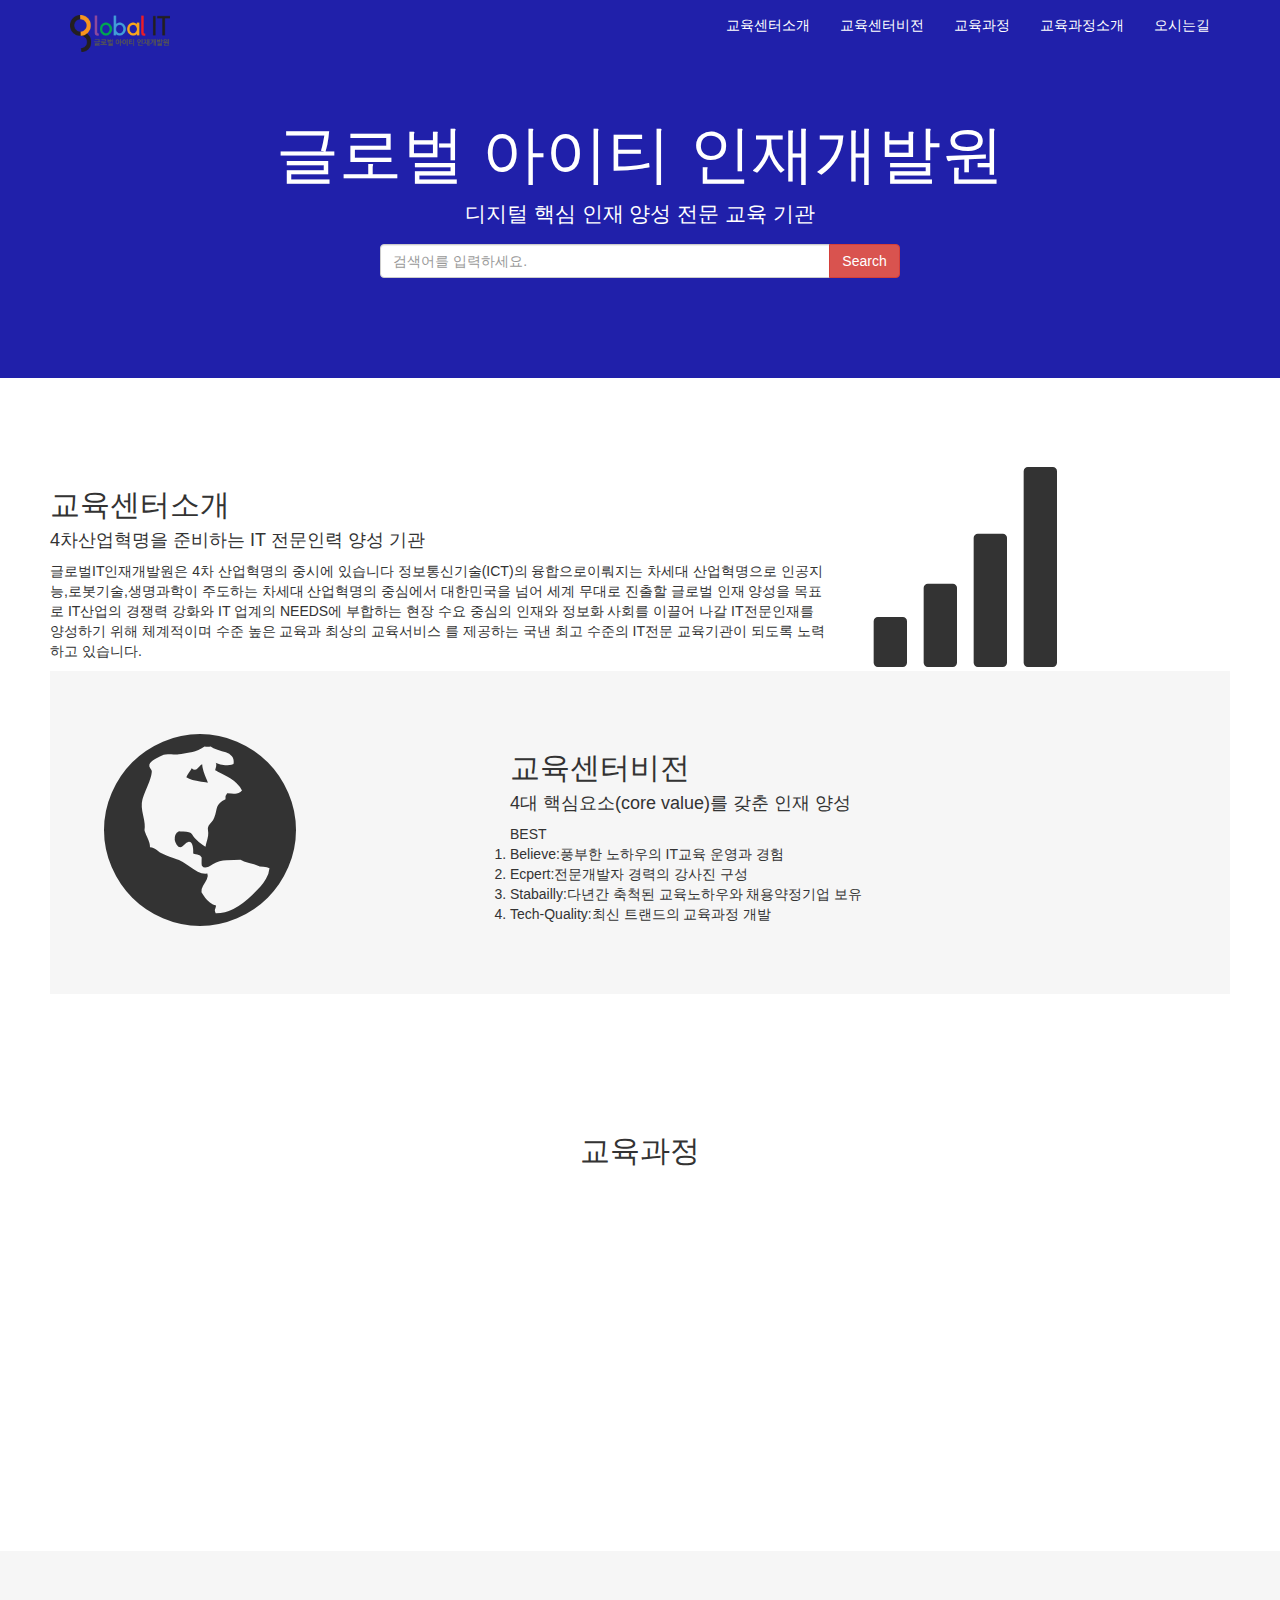
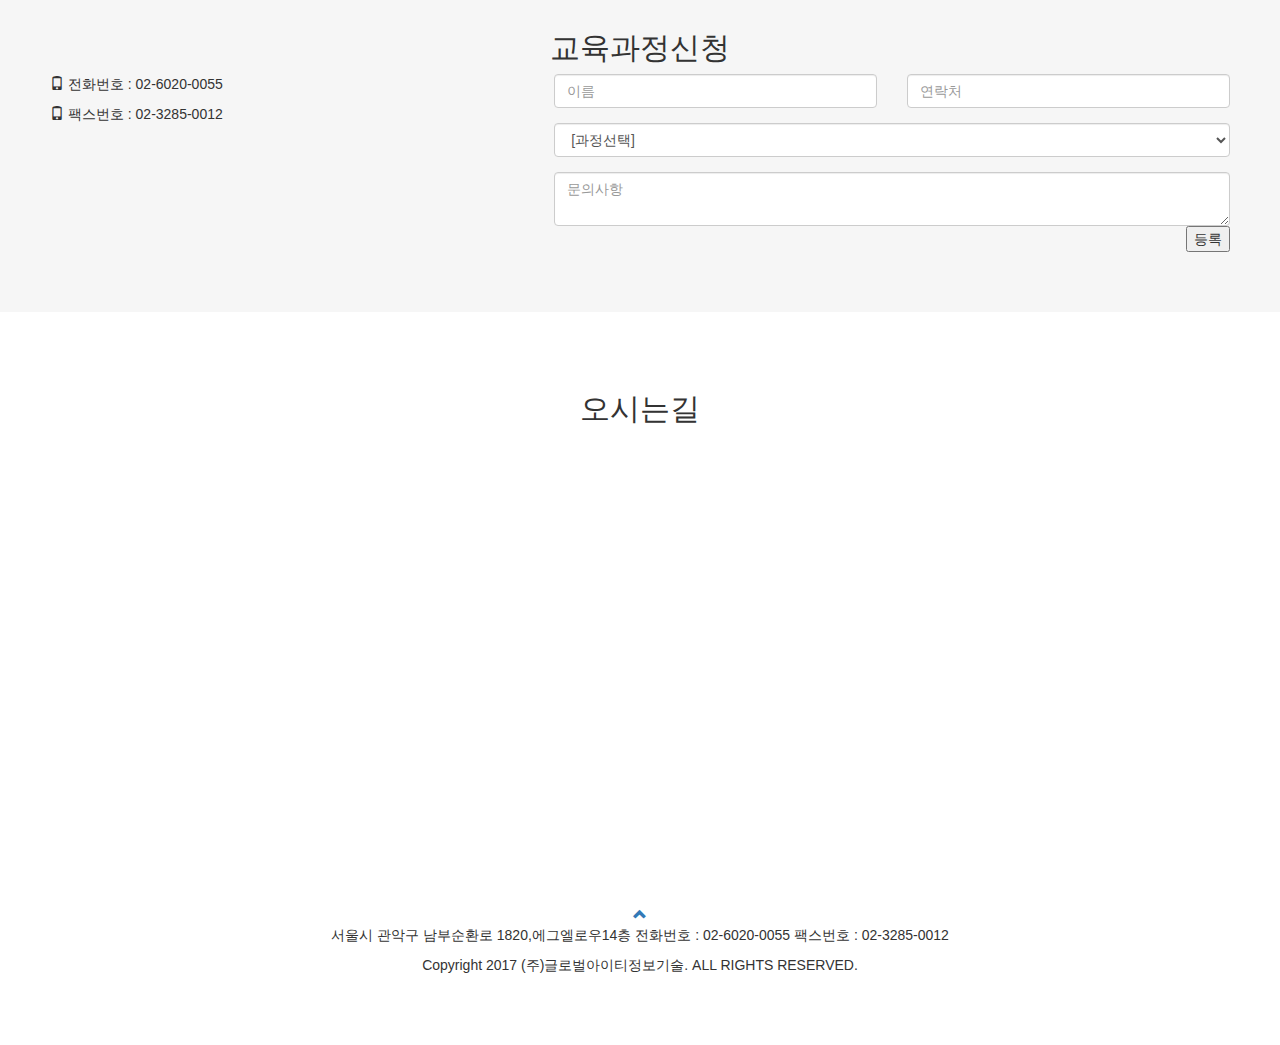
<file: company/index.html>
<!DOCTYPE html>
<html lang="en">
<head>
    <meta charset="UTF-8">
    <meta name="viewport" content="width=device-width, initial-scale=1.0">
    <title>글로벌아이티인재개발원</title>
    <link rel="stylesheet" href="https://cdnjs.cloudflare.com/ajax/libs/animate.css/4.1.1/animate.min.css" integrity="sha512-c42qTSw/wPZ3/5LBzD+Bw5f7bSF2oxou6wEb+I/lqeaKV5FDIfMvvRp772y4jcJLKuGUOpbJMdg/BTl50fJYAw==" crossorigin="anonymous" referrerpolicy="no-referrer" /> 
    <link rel="stylesheet" href="https://maxcdn.bootstrapcdn.com/bootstrap/3.4.1/css/bootstrap.min.css">
    <script src="https://ajax.googleapis.com/ajax/libs/jquery/3.5.1/jquery.min.js"></script>
    <script src="https://maxcdn.bootstrapcdn.com/bootstrap/3.4.1/js/bootstrap.min.js"></script>

    <script>
         $(document).ready(function(){
          // Add smooth scrolling to all links in navbar + footer link
          $(".navbar a, footer a[href='#myPage']").on('click', function(event) {
        
           // Make sure this.hash has a value before overriding default behavior
          if (this.hash !== "") {
        
            // Prevent default anchor click behavior
            event.preventDefault();
        
            // Store hash
            var hash = this.hash;
        
            // Using jQuery's animate() method to add smooth page scroll
            // The optional number (900) specifies the number of milliseconds it takes to scroll to the specified area
            $('html, body').animate({
              scrollTop: $(hash).offset().top
            }, 900, function(){
        
              // Add hash (#) to URL when done scrolling (default click behavior)
              window.location.hash = hash;
            });
         } // End if
        });
        })
        //스크롤내리면
        $(window).on('scroll',function() {  
            console.log($(window).scrollTop()); 
            //자바과정 왼쪽에서 슬라이드
            if($(window).scrollTop()>$("#java").offset().top-$(window).height()+$("#java").height()){
                  $("#java").addClass("animate__animated").addClass("animate__fadeInLeft");
                  
                }
            //k디지털과정 위쪽에서 슬라이드
            if($(window).scrollTop()>$("#kdigital").offset().top-$(window).height()+$("#kdigital").height()){
                $("#kdigital").addClass("animate__animated").addClass("animate__fadeInDown");
            }
            //네크워크과정 오른쪽에서 슬라이드
            if($(window).scrollTop()>$("#network").offset().top-$(window).height()+$("#network").height()){
                $("#network").addClass("animate__animated").addClass("animate__fadeInRight");
            }
        });

    </script>
        

    <style>
        .jumbotron{background:rgb(32, 32, 170); color: white; padding:100px 25px;}/*타이틀*/
        .bg_grey{background:#f6f6f6;}
        .container-fluid{padding:60px 50px;}
        .logo {font-size: 200px;}

        @media screen and (max-width:768px){
            .col-sm-4{
                text-align: center;
                margin: 25px 0;
            }
        }
        .navbar{background:rgb(32, 32, 170); border:0px;}
        .navbar a{color: white !important;}
        .thumbnail{ opacity: 0;}
        
    </style>

</head>
<body id="myPage">
    <!--네비게이션------------------------------------------------------------------------------------------------------------------------------------->
    <nav class="navbar navbar-default navbar-fixed-top">
        <div class="container">
            <div class="navbar-header">
                <button type="button" class="navbar-toggle" data-toggle="collapse" data-target="#myNavbar">
                    <span class="icon-bar"></span>
                    <span class="icon-bar"></span>
                    <span class="icon-bar"></span>                        
                </button>
                <a class="navbar-brand" href="#myPage">
                    <img src="img/top_logo.png" alt="로고이미지" width="100">
                </a>
            </div>
            <div class="collapse navbar-collapse" id="myNavbar">
                <ul class="nav navbar-nav navbar-right">
                    <li><a href="#about" data-toggle="collapse" data-target=".navbar-collapse.in">교육센터소개</a></li>
                    <li><a href="#vision" data-toggle="collapse" data-target=".navbar=collapse.in">교육센터비전</a></li>
                    <li><a href="#curriculum" data-toggle="collapse" data-target=".navbar=collapse.in">교육과정</a></li>
                    <li><a href="#join" data-toggle="collapse" data-target=".navbar=collapse.in">교육과정소개</a></li>
                    <li><a href="#roadmap" data-toggle="collapse" data-target=".navbar=collapse.in">오시는길</a></li>
                </ul>
            </div>
        </div>    
    </nav>
    <!--네비게이션end------------------------------------------------------------------------------------------------>

    <!--타이틀----------------------------------------------------------------------------------------------------------------------------------------->
    <div class="jumbotron text-center">
        <h1>글로벌 아이티 인재개발원</h1>
        <p>디지털 핵심 인재 양성 전문 교육 기관</p>
        <form class="form-inline">
            <div class="input-group">
              <input type="email" class="form-control" size="50" placeholder="검색어를 입력하세요." required>
              <div class="input-group-btn">
                <button type="summit" class="btn btn-danger">Search</button>
              </div>
            </div>
          </form>
    </div>
    <!--타이틀 end------------------------------------------------------------------------------------------------------------------->
    <div id="about" class="container-fluid">
        <!--교육센터소개------------------------------------------------------------------------------------------------------------------------------->
        <div class="row">
            <div class="col-sm-8">
                <h2>교육센터소개</h2>
                <h4>4차산업혁명을 준비하는 IT 전문인력 양성 기관</h4>
                <p>글로벌IT인재개발원은 4차 산업혁명의 중시에 있습니다 정보통신기술(ICT)의 융합으로이뤄지는
                    차세대 산업혁명으로 인공지능,로봇기술,생명과학이 주도하는 차세대 산업혁명의 중심에서 대한민국을 넘어
                    세계 무대로 진출할 글로벌 인재 양성을 목표로 IT산업의 경쟁력 강화와 IT 업계의 NEEDS에 부합하는 현장 수요 중심의 
                    인재와 정보화 사회를 이끌어 나갈 IT전문인재를 양성하기 위해 체계적이며 수준 높은 교육과 최상의 교육서비스 를 제공하는
                    국낸 최고 수준의 IT전문 교육기관이 되도록 노력하고 있습니다.
                </p>
            </div>
            <div class="col-sm-4">
                <span class="glyphicon glyphicon-signal logo"></span>
            </div>
        </div>
        <!--교육센터소개end-------------------------------------------------------------------------------------------------------->

        <!--교육센터비전-------------------------------------------------------------------------------------------------------------------------------->
        <div id="vision" class="container-fluid bg_grey">
            <div class="row">
                <div class="col-sm-4">
                    <span class="glyphicon glyphicon-globe logo"></span>
                </div>
                <div class="col-sm-8">
                    <p>
                        <ol>
                            <h2>교육센터비전</h2>
                            <h4>4대 핵심요소(core value)를 갖춘 인재 양성</h4>
                            BEST
                            <li>Believe:풍부한 노하우의 IT교육 운영과 경험</li>
                            <li>Ecpert:전문개발자 경력의 강사진 구성</li>
                            <li>Stabailly:다년간 축척된 교육노하우와 채용약정기업 보유</li>
                            <li>Tech-Quality:최신 트랜드의 교육과정 개발</li>
                        </ol>
                    </p>
                </div>
            </div>
            
        </div>
    </div>
    <!--교육센터비전edn-------------------------------------------------------------------------------------------------------------->
    
    <!--교육과정소개------------------------------------------------------------------------------------------------------------------------------------>
    <div id="curriculum" class="container-fluid text-center">
        <h2 class="text-center">교육과정</h2>
        <div class="row text-center">
            <div class="col-sm-4">
                <div id="java" class="thumbnail">
                    <img src="img/java.jpg" alt="자바학과" width="100%">
                    <p><strong>자바(JAVA)학과</strong></p>
                    <p>개강안내</p>
                </div>
            </div>
            <div class="col-sm-4">
                <div id="kdigital"class="thumbnail">
                    <img src="img/kdigital.jpg" alt="k-디지털학과" width="100%">
                    <p><strong>k-디지털학과</strong></p>
                    <p>개강안내</p>
                </div>
            </div>
            <div class="col-sm-4">
                <div id="network"class="thumbnail">
                    <img src="img/network.jpg" alt="네트워크/보안학과" width="100%">
                    <p><strong>네트워크/보안학과</strong></p>
                    <p>개강안내</p>
                </div>
            </div>
        </div>
    </div>
    
    <!--교육과정소개end------------------------------------------------------------------------------------------------------------->
         
    <!--교욱과정신청------------------------------------------------------------------------------------------------------------------------------------>
    <div id="join" class="container-fluid bg_grey">
        <h2 class="text-center">교육과정신청</h2>
        <div class="row">
            <div class="col-sm-5">
                <p>
                    <span class="glyphicon glyphicon-phone"></span>
                    전화번호 : 02-6020-0055
                </p>
                <p>
                    <span class="glyphicon glyphicon-phone"></span> <!--아이콘바꾸기-->
                    팩스번호 : 02-3285-0012
                </p>
            </div>    
            <div class="col-sm-7">
                <div class="row">
                    <div class="col-sm-6 form-group">
                        <input class="form-control" type="text" name="name" placeholder="이름">
                    </div>
                    <div class="col-sm-6 form-group">
                        <input class="form-control" type="text" name="phoen" placeholder="연락처">
                    </div>
                    <div class="col-sm-12 form-group">
                        <select class="form-control" name="curriculum">
                            <option value="">[과정선택]</option>
                            <option value="국비지원무료과정">국비지원무료과정</option>
                            <option value="단과과정">단과과정</option>
                            <option value="차세대핵심인재양성사업">차세대핵심인재양성사업</option>
                            <option value="디지털핵심실무인재양성사업">디지털핵심실무인재양성사업</option>
                        </select>
                    </div>
                    
                </div>
                <textarea class="form-control" name="question" placeholder="문의사항"></textarea> 
                <button class="bnt bnt-default pull-right">등록</button>
            </div>
        </div>
    </div>

    <!--교욱과정신청end-------------------------------------------------------------------------------------------------->

    <!--오시는길------------------------------------------------------------------------------------------------------------------------------------->
    <div id="roadmap" class="container-fluid" style="padding: 60px 0px;">
        <h2 class="text-center">오시는길</h2>
        <div id="map" style="width:100%;height:350px;"></div>

        <script type="text/javascript" src="//dapi.kakao.com/v2/maps/sdk.js?appkey=defb8622cd2606a00f09d3e4abf8010d"></script>
        <script>
        var mapContainer = document.getElementById('map'), // 지도를 표시할 div 
            mapOption = { 
                center: new kakao.maps.LatLng(37.480909, 126.952095), // 지도의 중심좌표
                level: 3 // 지도의 확대 레벨
            };

        var map = new kakao.maps.Map(mapContainer, mapOption); // 지도를 생성합니다

        // 마커가 표시될 위치입니다 
        var markerPosition  = new kakao.maps.LatLng(37.480909, 126.952095); 

        // 마커를 생성합니다
        var marker = new kakao.maps.Marker({
            position: markerPosition
        });

        // 마커가 지도 위에 표시되도록 설정합니다
        marker.setMap(map);

        // 아래 코드는 지도 위의 마커를 제거하는 코드입니다
        // marker.setMap(null);    
        </script>

    </div>


    <!--오시는길end---------------------------------------------------------------------------------------------------->
    <!--footer--------------------------------------------------------------------------------------------------------------------------------------->
    <footer class="container-fluid text-center">
        <a href="#myPage" title="TO Top">
            <span class="glyphicon glyphicon-chevron-up"></span>
        </a>
        <p>서울시 관악구 남부순환로 1820,에그엘로우14층 전화번호 : 02-6020-0055 팩스번호 : 02-3285-0012</p>
        <p>Copyright 2017 (주)글로벌아이티정보기술. ALL RIGHTS RESERVED.</p>
    </footer>
    <!--footer end--------------------------------------------------------------------------------------------------------------------------->

</body>
</html>
</file>
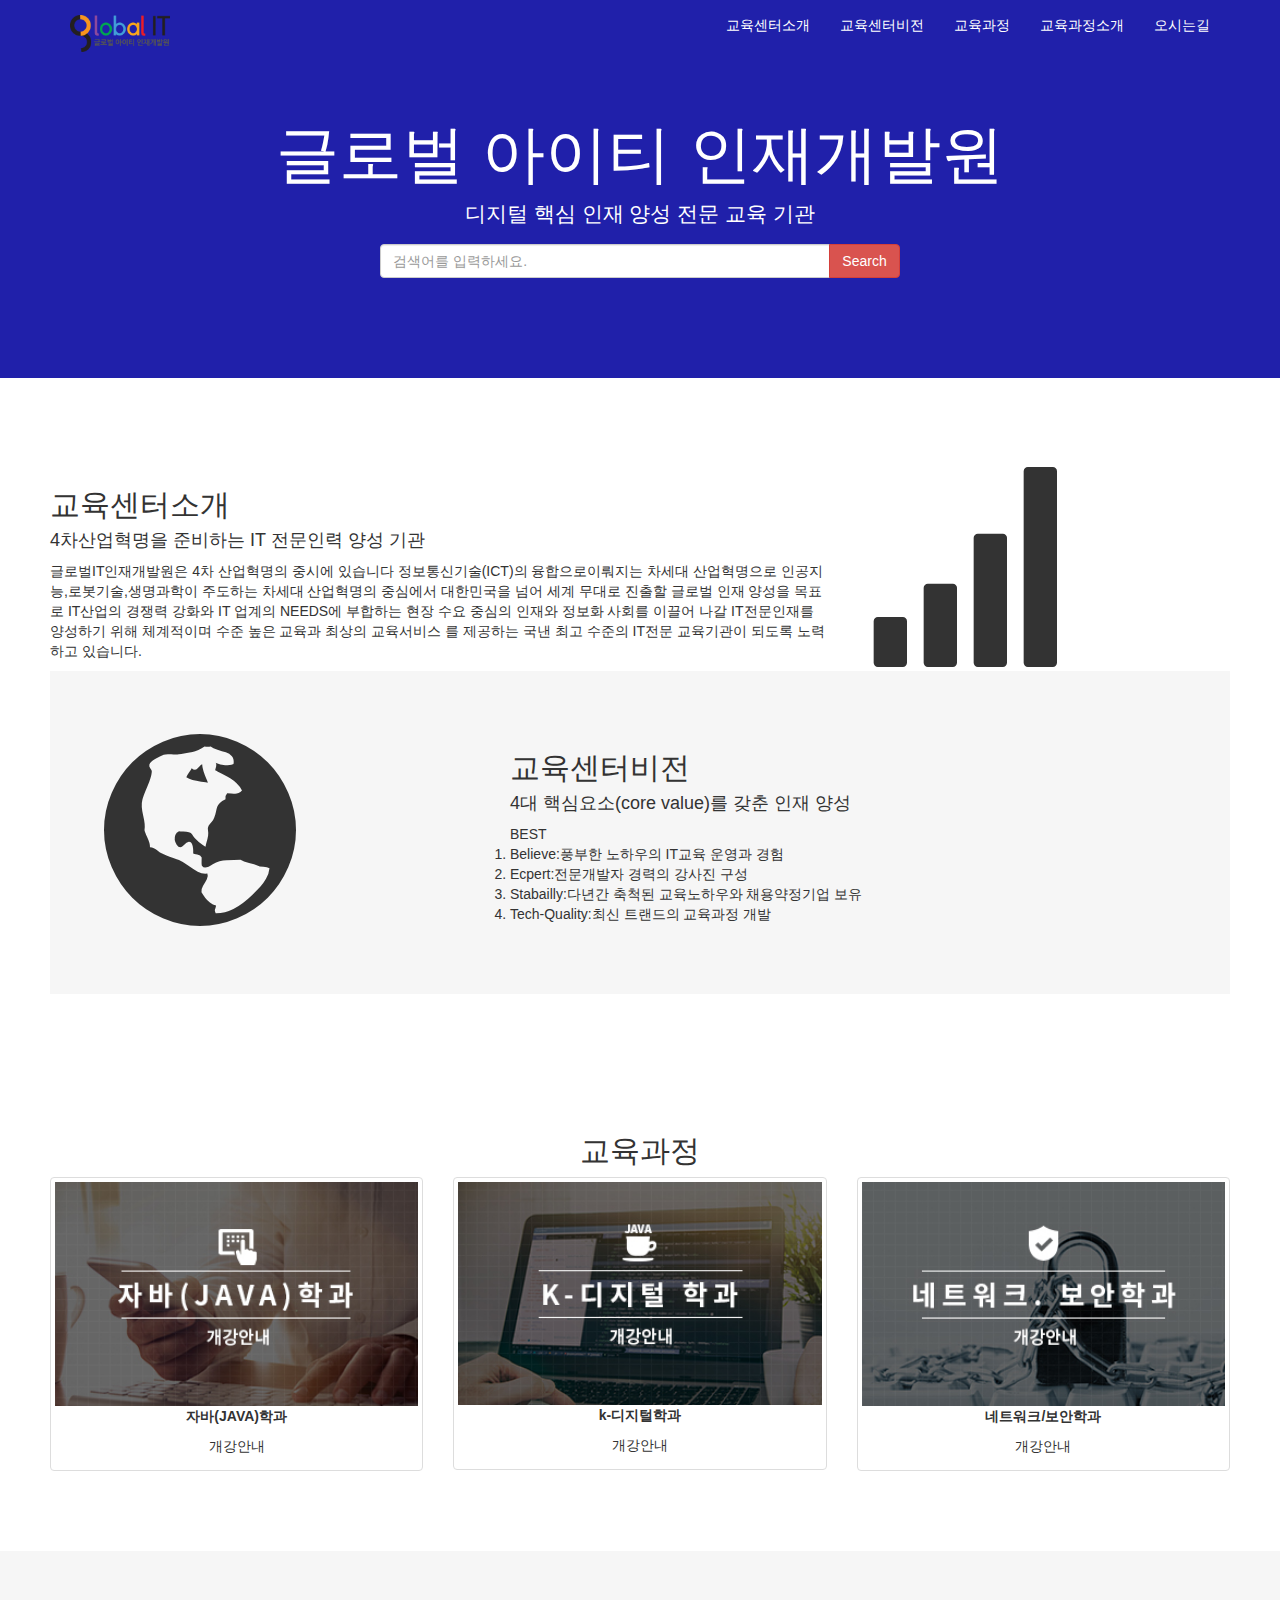
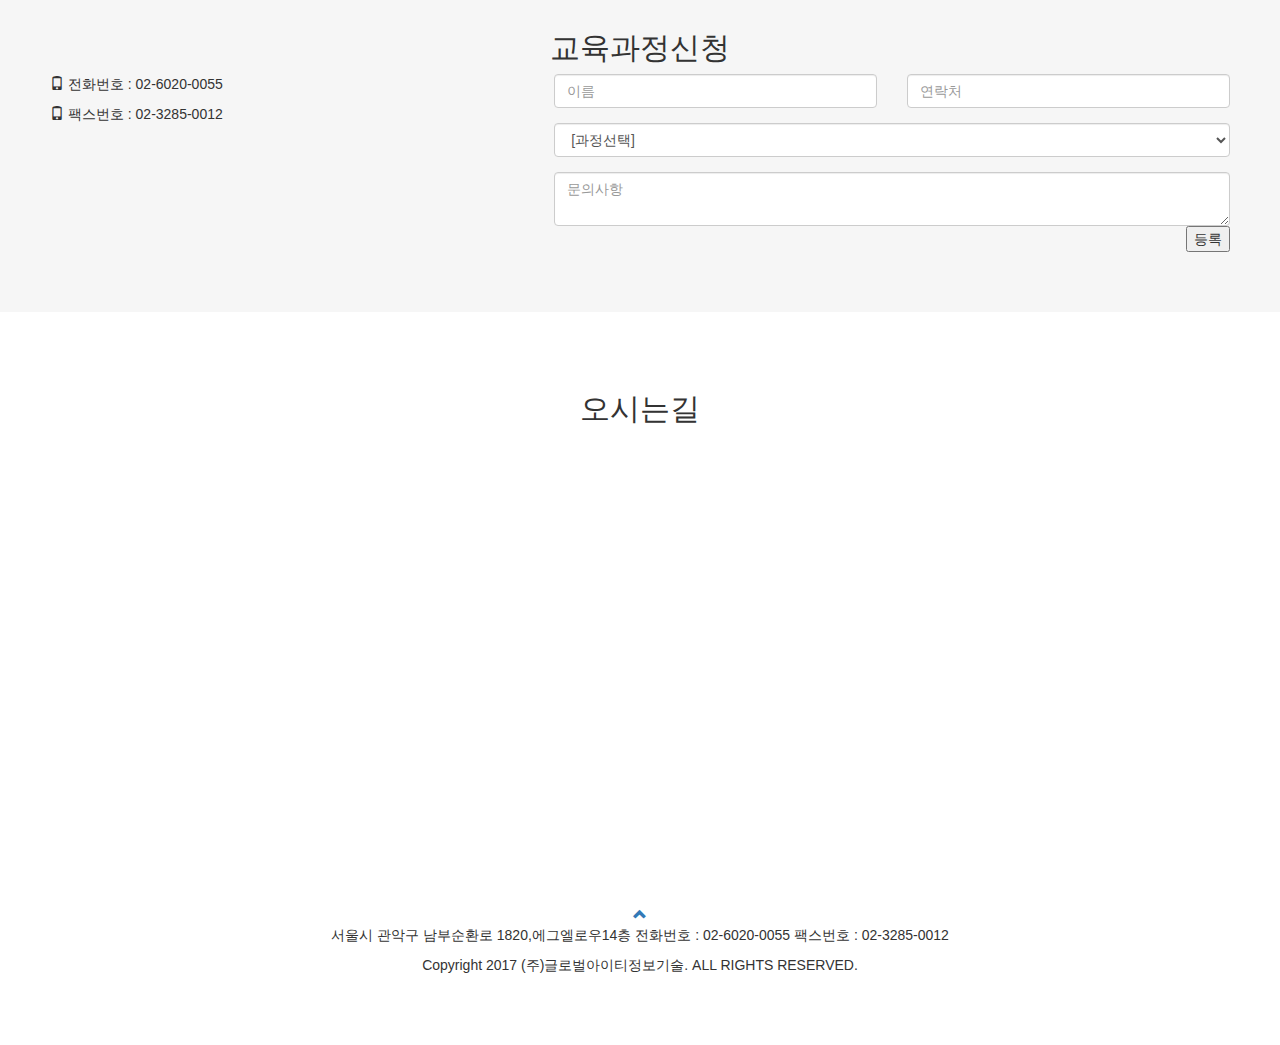
<file: company/company/index.html>
<!DOCTYPE html>
<html lang="en">
<head>
    <meta charset="UTF-8">
    <meta name="viewport" content="width=device-width, initial-scale=1.0">
    <title>글로벌아이티인재개발원</title>
    <link rel="stylesheet" href="https://maxcdn.bootstrapcdn.com/bootstrap/3.4.1/css/bootstrap.min.css">
    <script src="https://ajax.googleapis.com/ajax/libs/jquery/3.5.1/jquery.min.js"></script>
    <script src="https://maxcdn.bootstrapcdn.com/bootstrap/3.4.1/js/bootstrap.min.js"></script>

    <script>
        $(document).ready(function(){
          // Add smooth scrolling to all links in navbar + footer link
          $(".navbar a, footer a[href='#myPage']").on('click', function(event) {
        
           // Make sure this.hash has a value before overriding default behavior
          if (this.hash !== "") {
        
            // Prevent default anchor click behavior
            event.preventDefault();
        
            // Store hash
            var hash = this.hash;
        
            // Using jQuery's animate() method to add smooth page scroll
            // The optional number (900) specifies the number of milliseconds it takes to scroll to the specified area
            $('html, body').animate({
              scrollTop: $(hash).offset().top
            }, 900, function(){
        
              // Add hash (#) to URL when done scrolling (default click behavior)
              window.location.hash = hash;
            });
         } // End if
        });
        })
    </script>
        

    <style>
        .jumbotron{background:rgb(32, 32, 170); color: white; padding:100px 25px;}/*타이틀*/
        .bg_grey{background:#f6f6f6;}
        .container-fluid{padding:60px 50px;}
        .logo {font-size: 200px;}

        @media screen and (max-width:768px){
            .col-sm-4{
                text-align: center;
                margin: 25px 0;
            }
        }
        .navbar{background:rgb(32, 32, 170); border:0px;}
        .navbar a{color: white !important;}
        
        
    </style>

</head>
<body id="myPage">
    <!--네비게이션------------------------------------------------------------------------------------------------------------------------------------->
    <nav class="navbar navbar-default navbar-fixed-top">
        <div class="container">
            <div class="navbar-header">
                <button type="button" class="navbar-toggle" data-toggle="collapse" data-target="#myNavbar">
                    <span class="icon-bar"></span>
                    <span class="icon-bar"></span>
                    <span class="icon-bar"></span>                        
                </button>
                <a class="navbar-brand" href="#myPage">
                    <img src="img/top_logo.png" alt="로고이미지" width="100">
                </a>
            </div>
            <div class="collapse navbar-collapse" id="myNavbar">
                <ul class="nav navbar-nav navbar-right">
                    <li><a href="#about" data-toggle="collapse" data-target=".navbar-collapse.in">교육센터소개</a></li>
                    <li><a href="#vision" data-toggle="collapse" data-target=".navbar=collapse.in">교육센터비전</a></li>
                    <li><a href="#curriculum" data-toggle="collapse" data-target=".navbar=collapse.in">교육과정</a></li>
                    <li><a href="#join" data-toggle="collapse" data-target=".navbar=collapse.in">교육과정소개</a></li>
                    <li><a href="#roadmap" data-toggle="collapse" data-target=".navbar=collapse.in">오시는길</a></li>
                </ul>
            </div>
        </div>    
    </nav>
    <!--네비게이션end------------------------------------------------------------------------------------------------>

    <!--타이틀----------------------------------------------------------------------------------------------------------------------------------------->
    <div class="jumbotron text-center">
        <h1>글로벌 아이티 인재개발원</h1>
        <p>디지털 핵심 인재 양성 전문 교육 기관</p>
        <form class="form-inline">
            <div class="input-group">
              <input type="email" class="form-control" size="50" placeholder="검색어를 입력하세요." required>
              <div class="input-group-btn">
                <button type="summit" class="btn btn-danger">Search</button>
              </div>
            </div>
          </form>
    </div>
    <!--타이틀 end------------------------------------------------------------------------------------------------------------------->
    <div id="about" class="container-fluid">
        <!--교육센터소개------------------------------------------------------------------------------------------------------------------------------->
        <div class="row">
            <div class="col-sm-8">
                <h2>교육센터소개</h2>
                <h4>4차산업혁명을 준비하는 IT 전문인력 양성 기관</h4>
                <p>글로벌IT인재개발원은 4차 산업혁명의 중시에 있습니다 정보통신기술(ICT)의 융합으로이뤄지는
                    차세대 산업혁명으로 인공지능,로봇기술,생명과학이 주도하는 차세대 산업혁명의 중심에서 대한민국을 넘어
                    세계 무대로 진출할 글로벌 인재 양성을 목표로 IT산업의 경쟁력 강화와 IT 업계의 NEEDS에 부합하는 현장 수요 중심의 
                    인재와 정보화 사회를 이끌어 나갈 IT전문인재를 양성하기 위해 체계적이며 수준 높은 교육과 최상의 교육서비스 를 제공하는
                    국낸 최고 수준의 IT전문 교육기관이 되도록 노력하고 있습니다.
                </p>
            </div>
            <div class="col-sm-4">
                <span class="glyphicon glyphicon-signal logo"></span>
            </div>
        </div>
        <!--교육센터소개end-------------------------------------------------------------------------------------------------------->

        <!--교육센터비전-------------------------------------------------------------------------------------------------------------------------------->
        <div id="vision" class="container-fluid bg_grey">
            <div class="row">
                <div class="col-sm-4">
                    <span class="glyphicon glyphicon-globe logo"></span>
                </div>
                <div class="col-sm-8">
                    <p>
                        <ol>
                            <h2>교육센터비전</h2>
                            <h4>4대 핵심요소(core value)를 갖춘 인재 양성</h4>
                            BEST
                            <li>Believe:풍부한 노하우의 IT교육 운영과 경험</li>
                            <li>Ecpert:전문개발자 경력의 강사진 구성</li>
                            <li>Stabailly:다년간 축척된 교육노하우와 채용약정기업 보유</li>
                            <li>Tech-Quality:최신 트랜드의 교육과정 개발</li>
                        </ol>
                    </p>
                </div>
            </div>
            
        </div>
    </div>
    <!--교육센터비전edn-------------------------------------------------------------------------------------------------------------->
    
    <!--교육과정소개------------------------------------------------------------------------------------------------------------------------------------>
    <div id="curriculum" class="container-fluid text-center">
        <h2 class="text-center">교육과정</h2>
        <div class="row text-center">
            <div class="col-sm-4">
                <div class="thumbnail">
                    <img src="img/java.jpg" alt="자바학과" width="100%">
                    <p><strong>자바(JAVA)학과</strong></p>
                    <p>개강안내</p>
                </div>
            </div>
            <div class="col-sm-4">
                <div class="thumbnail">
                    <img src="img/kdigital.jpg" alt="k-디지털학과" width="100%">
                    <p><strong>k-디지털학과</strong></p>
                    <p>개강안내</p>
                </div>
            </div>
            <div class="col-sm-4">
                <div class="thumbnail">
                    <img src="img/network.jpg" alt="네트워크/보안학과" width="100%">
                    <p><strong>네트워크/보안학과</strong></p>
                    <p>개강안내</p>
                </div>
            </div>
        </div>
    </div>
    
    <!--교육과정소개end------------------------------------------------------------------------------------------------------------->
         
    <!--교욱과정신청------------------------------------------------------------------------------------------------------------------------------------>
    <div id="join" class="container-fluid bg_grey">
        <h2 class="text-center">교육과정신청</h2>
        <div class="row">
            <div class="col-sm-5">
                <p>
                    <span class="glyphicon glyphicon-phone"></span>
                    전화번호 : 02-6020-0055
                </p>
                <p>
                    <span class="glyphicon glyphicon-phone"></span> <!--아이콘바꾸기-->
                    팩스번호 : 02-3285-0012
                </p>
            </div>    
            <div class="col-sm-7">
                <div class="row">
                    <div class="col-sm-6 form-group">
                        <input class="form-control" type="text" name="name" placeholder="이름">
                    </div>
                    <div class="col-sm-6 form-group">
                        <input class="form-control" type="text" name="phoen" placeholder="연락처">
                    </div>
                    <div class="col-sm-12 form-group">
                        <select class="form-control" name="curriculum">
                            <option value="">[과정선택]</option>
                            <option value="국비지원무료과정">국비지원무료과정</option>
                            <option value="단과과정">단과과정</option>
                            <option value="차세대핵심인재양성사업">차세대핵심인재양성사업</option>
                            <option value="디지털핵심실무인재양성사업">디지털핵심실무인재양성사업</option>
                        </select>
                    </div>
                    
                </div>
                <textarea class="form-control" name="question" placeholder="문의사항"></textarea> 
                <button class="bnt bnt-default pull-right">등록</button>
            </div>
        </div>
    </div>

    <!--교욱과정신청end-------------------------------------------------------------------------------------------------->

    <!--오시는길------------------------------------------------------------------------------------------------------------------------------------->
    <div id="roadmap" class="container-fluid" style="padding: 60px 0px;">
        <h2 class="text-center">오시는길</h2>
        <div id="map" style="width:100%;height:350px;"></div>

        <script type="text/javascript" src="//dapi.kakao.com/v2/maps/sdk.js?appkey=defb8622cd2606a00f09d3e4abf8010d"></script>
        <script>
        var mapContainer = document.getElementById('map'), // 지도를 표시할 div 
            mapOption = { 
                center: new kakao.maps.LatLng(37.480909, 126.952095), // 지도의 중심좌표
                level: 3 // 지도의 확대 레벨
            };

        var map = new kakao.maps.Map(mapContainer, mapOption); // 지도를 생성합니다

        // 마커가 표시될 위치입니다 
        var markerPosition  = new kakao.maps.LatLng(37.480909, 126.952095); 

        // 마커를 생성합니다
        var marker = new kakao.maps.Marker({
            position: markerPosition
        });

        // 마커가 지도 위에 표시되도록 설정합니다
        marker.setMap(map);

        // 아래 코드는 지도 위의 마커를 제거하는 코드입니다
        // marker.setMap(null);    
        </script>

    </div>


    <!--오시는길end---------------------------------------------------------------------------------------------------->
    <!--footer--------------------------------------------------------------------------------------------------------------------------------------->
    <footer class="container-fluid text-center">
        <a href="#myPage" title="TO Top">
            <span class="glyphicon glyphicon-chevron-up"></span>
        </a>
        <p>서울시 관악구 남부순환로 1820,에그엘로우14층 전화번호 : 02-6020-0055 팩스번호 : 02-3285-0012</p>
        <p>Copyright 2017 (주)글로벌아이티정보기술. ALL RIGHTS RESERVED.</p>
    </footer>
    <!--footer end--------------------------------------------------------------------------------------------------------------------------->

</body>
</html>
</file>
